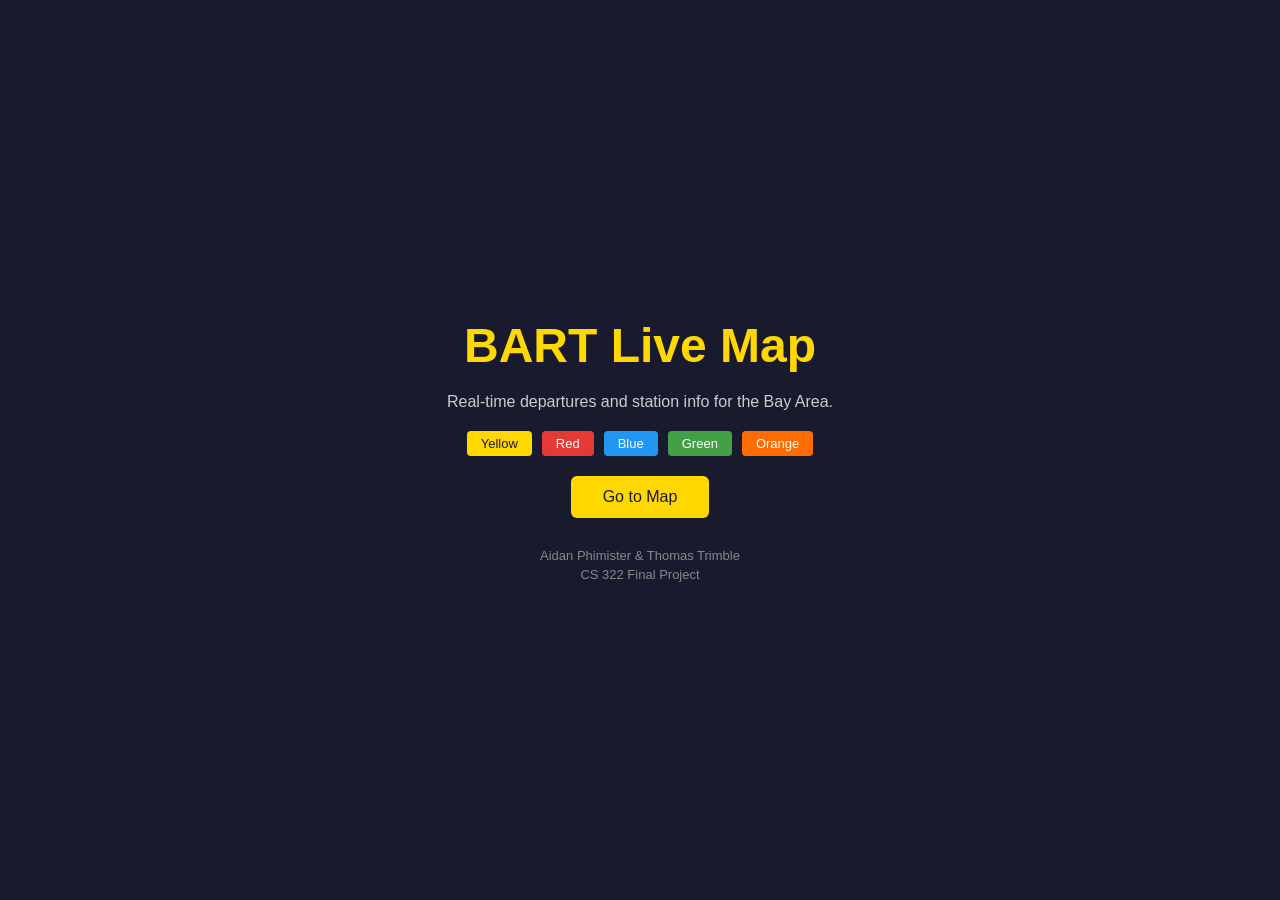
<file: index.html>
<!DOCTYPE html>
<html lang="en">
<head>
    <meta charset="UTF-8">
    <meta name="viewport" content="width=device-width, initial-scale=1.0">
    <title>BART Map — CS 322 Final Project</title>
    <link rel="stylesheet" href="titlePageCss.css">
</head>
<body>
    <div class="container">
        <h1>BART Live Map</h1>
        <p>Real-time departures and station info for the Bay Area.</p>

        <div class="lines">
            <span class="line yellow">Yellow</span>
            <span class="line red">Red</span>
            <span class="line blue">Blue</span>
            <span class="line green">Green</span>
            <span class="line orange">Orange</span>
        </div>

        <a href="mappage.html"><button>Go to Map</button></a>

        <div class="authors">
            <p>Aidan Phimister &amp; Thomas Trimble</p>
            <p>CS 322 Final Project</p>
        </div>
    </div>
</body>
</html>
</file>
<file: titlePageCss.css>
* { box-sizing: border-box; margin: 0; padding: 0; }

html, body {
    height: 100%;
    background-color: #1a1a2e;
    font-family: sans-serif;
    color: #fff;
}

.container {
    display: flex;
    flex-direction: column;
    align-items: center;
    justify-content: center;
    height: 100vh;
    gap: 20px;
}

h1 {
    font-size: 48px;
    color: #FFD800;
}

p {
    font-size: 16px;
    color: #ccc;
}

/* ── BART line color pills ─── */
.lines {
    display: flex;
    gap: 10px;
}

.line {
    padding: 5px 14px;
    border-radius: 4px;
    font-size: 13px;
    font-weight: 500;
    color: #fff;
}

.line.yellow { background-color: #FFD800; color: #1a1a2e; }
.line.red    { background-color: #E53935; }
.line.blue   { background-color: #2196F3; }
.line.green  { background-color: #43A047; }
.line.orange { background-color: #FF6D00; }

/* ── Button ─── */
button {
    padding: 12px 32px;
    font-size: 16px;
    background-color: #FFD800;
    color: #1a1a2e;
    border: none;
    border-radius: 6px;
    cursor: pointer;
    transition: background-color 0.2s ease, transform 0.2s ease;
}

button:hover {
    background-color: #e6c200;
    transform: scale(1.05);
}

/* ── Authors ─── */
.authors {
    margin-top: 10px;
    text-align: center;
    display: flex;
    flex-direction: column;
    gap: 4px;
}

.authors p {
    font-size: 13px;
    color: #888;
}
</file>
